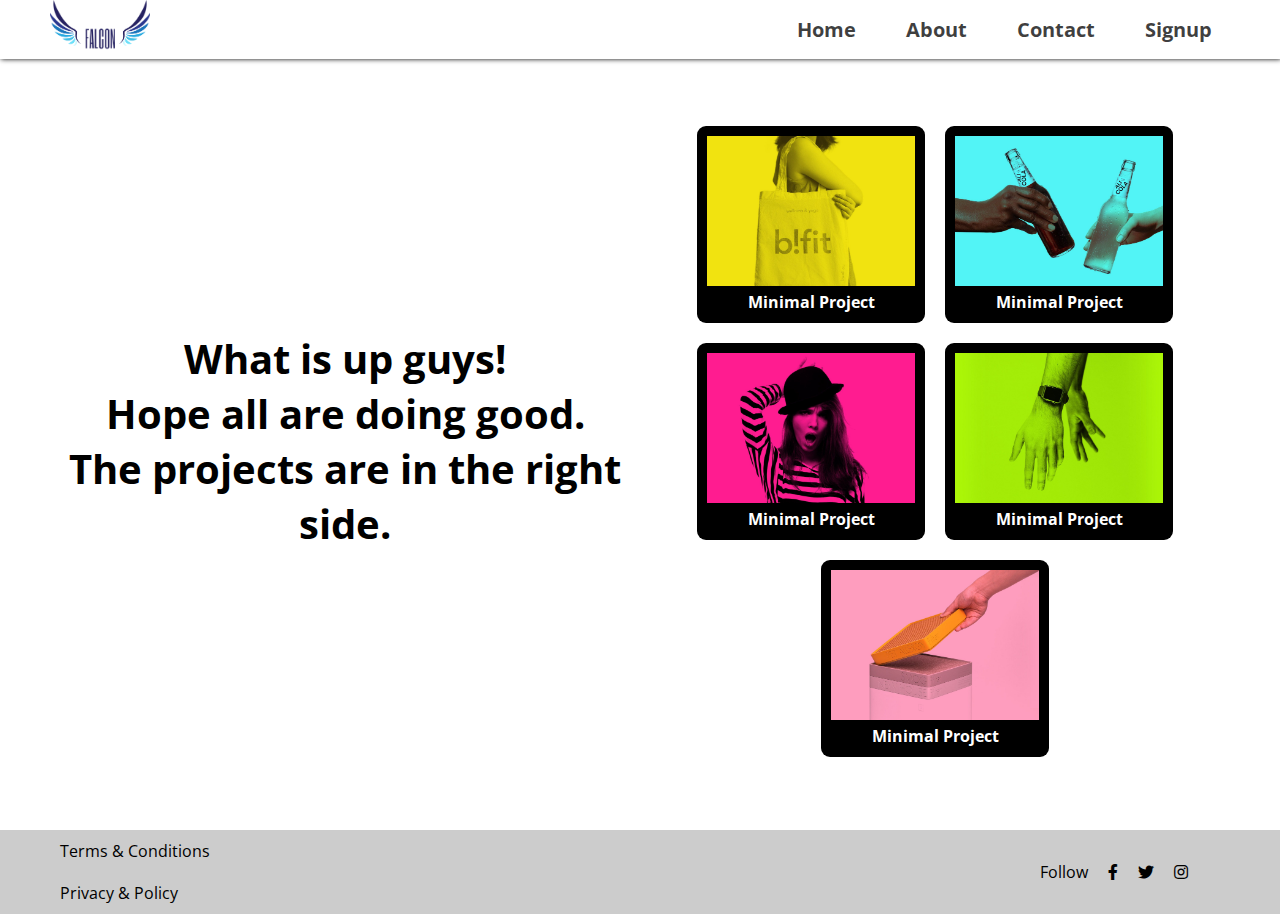
<file: index.html>
<!DOCTYPE html>
<html>
<head>
      <meta charset="utf-8">
      <title>
            Tutorial Project
      </title>
      <link rel="stylesheet" href="css/custom.css">
      <link rel="stylesheet" href="fontawesome/css/all.min.css">
      <link rel="icon" type="text/css" href="images/f_logo_RGB-Hex-Blue_512.png">

</head>
<body>

      <!--header-->
     <header>  
      <div class="container flex align-center">
            <div class="logo">
                  <a href="index.html"><img src="images/f_logo_RGB-Hex-Blue_512.png"></a>
            </div>
            <nav class="menu">
                  <ul>
                        <li><a href="index.html">Home</a></li>
                        <li><a href="about.html">About</a></li>
                        <li><a href="contact.html">Contact</a></li>
                        <li><a href="signup.html">Signup</a></li>
                  </ul>
            </nav>
      </div>
      </header>
      <!--header-->


      <!--section-->
       <section class="container margin flex">
           
            <div class="col-2-1 align">
                  <h2>What is up guys!<br>Hope all are doing good. <br>The projects are in the right side.</h2>
            </div>
           
            <div class="col-2-1">
                  <div class="heightwidth">
                  <div class="col">
                        <a href="#" class="project"><img src="images/yellow1.jpg">
                        <h4>Minimal Project</h4></a>
                  </div>
                  <div class="col">
                        <a href="#" class="project"><img src="images/skyblue2.jpg">
                        <h4>Minimal Project</h4></a>
                  </div>
                  <div class="col">
                        <a href="#"class="project"><img src="images/red3.jpg">
                        <h4>Minimal Project</h4></a>
                  </div>
                  <div class="col">
                        <a href="#"class="project"><img src="images/green4.jpg">
                        <h4>Minimal Project</h4></a>
                  </div>
                  <div class="col">
                        <a href="#"class="project"><img src="images/pink5.jpg">
                        <h4>Minimal Project</h4></a>
                  </div>
                  
                 </div> 
            </div>            
       </section>
       <!--section-->

       <!--footer-->
       <footer>
            <div class="container flex align-center">
                 <div class="col-2-1">
                      <ul class="privacy">
                           <li><a href="#">Terms & Conditions</a></li>
                           <li><a href="#">Privacy & Policy</a></li>
                      </ul>
                 </div>
                 <div class="col-2-1">
                      <ul class="social-link">
                           <li><span>Follow</span></li>
                           <li><a href="#"><i class="fab fa-facebook-f"></i></a></li>
                           <li><a href="#"><i class="fab fa-twitter"></i></a></li>
                           <li><a href="#"><i class="fab fa-instagram"></i></a></li>
                      </ul>
                 </div>
            </div>
       </footer>
       <!--footer-->

</body>
</html>
</file>
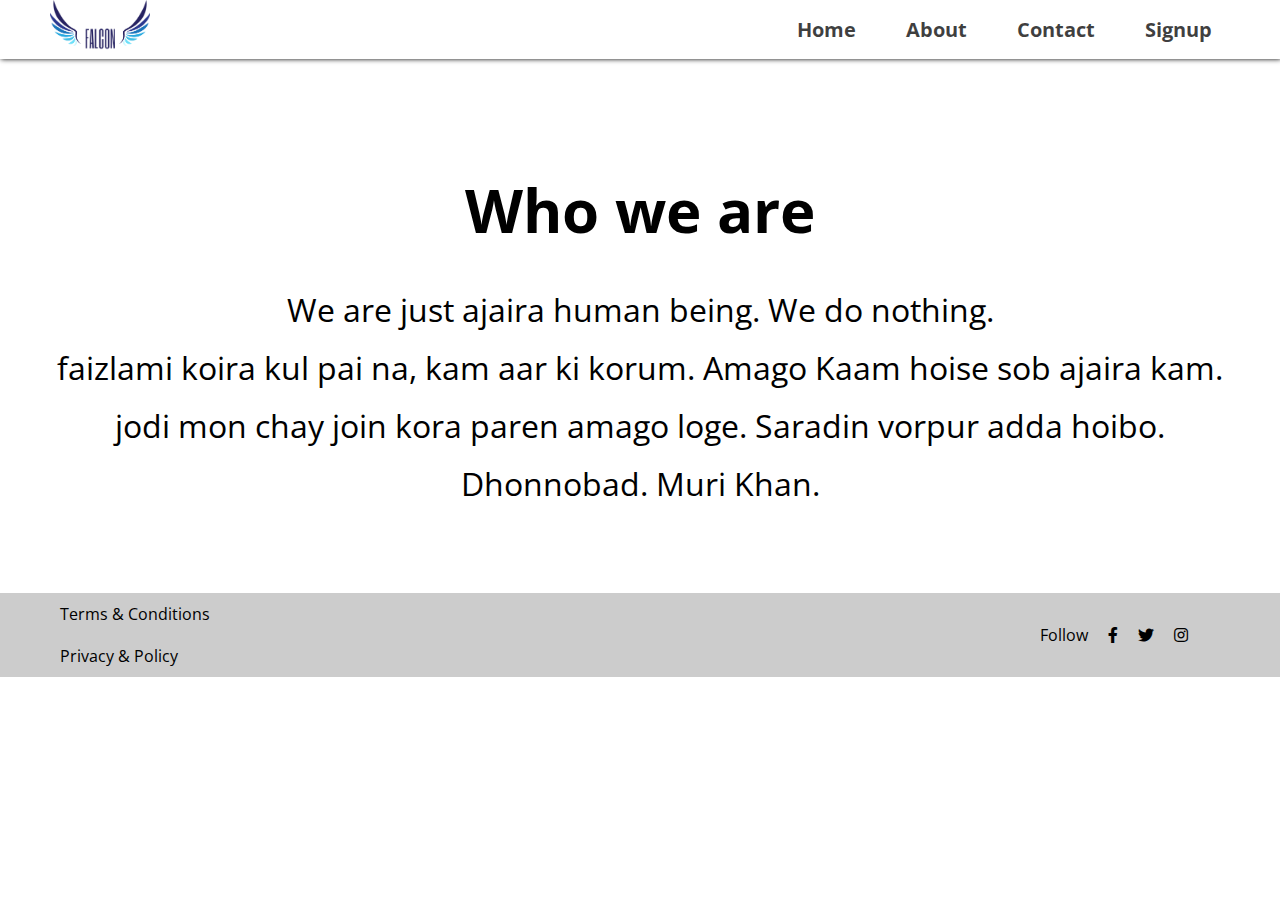
<file: about.html>
<!DOCTYPE html>
<html>
<head>
      <meta charset="utf-8">
      <title>
            Tutorial Project
      </title>
      <link rel="stylesheet" href="css/custom.css">
      <link rel="stylesheet" href="fontawesome/css/all.min.css">
      <link rel="icon" type="text/css" href="images/f_logo_RGB-Hex-Blue_512.png">

</head>
<body>

      <!--header-->
     <header>  
      <div class="container flex align-center">
            <div class="logo">
                  <a href="index.html"><img src="images/f_logo_RGB-Hex-Blue_512.png"></a>
            </div>
            <nav class="menu">
                  <ul>
                        <li><a href="index.html">Home</a></li>
                        <li><a href="about.html">About</a></li>
                        <li><a href="contact.html">Contact</a></li>
                        <li><a href="signup.html">Signup</a></li>
                  </ul>
            </nav>
      </div>
      </header>
      <!--header-->

       <section class="container">
            <div class="box">
                  <h3>Who we are</h3>
                  <p>We are just ajaira human being. We do nothing.<br>
                  faizlami koira kul pai na, kam aar ki korum. Amago Kaam hoise sob ajaira kam. <br>
                  jodi mon chay join kora paren amago loge. Saradin vorpur adda hoibo.<br>
            Dhonnobad. Muri Khan.</p>
            </div>
             
       </section>



      <!--footer-->
       <footer>
            <div class="container flex align-center">
                 <div class="col-2-1">
                      <ul class="privacy">
                           <li><a href="#">Terms & Conditions</a></li>
                           <li><a href="#">Privacy & Policy</a></li>
                      </ul>
                 </div>
                 <div class="col-2-1">
                      <ul class="social-link">
                           <li><span>Follow</span></li>
                           <li><a href="#"><i class="fab fa-facebook-f"></i></a></li>
                           <li><a href="#"><i class="fab fa-twitter"></i></a></li>
                           <li><a href="#"><i class="fab fa-instagram"></i></a></li>
                      </ul>
                 </div>
            </div>
       </footer>
       <!--footer-->

</body>
</html>
</file>
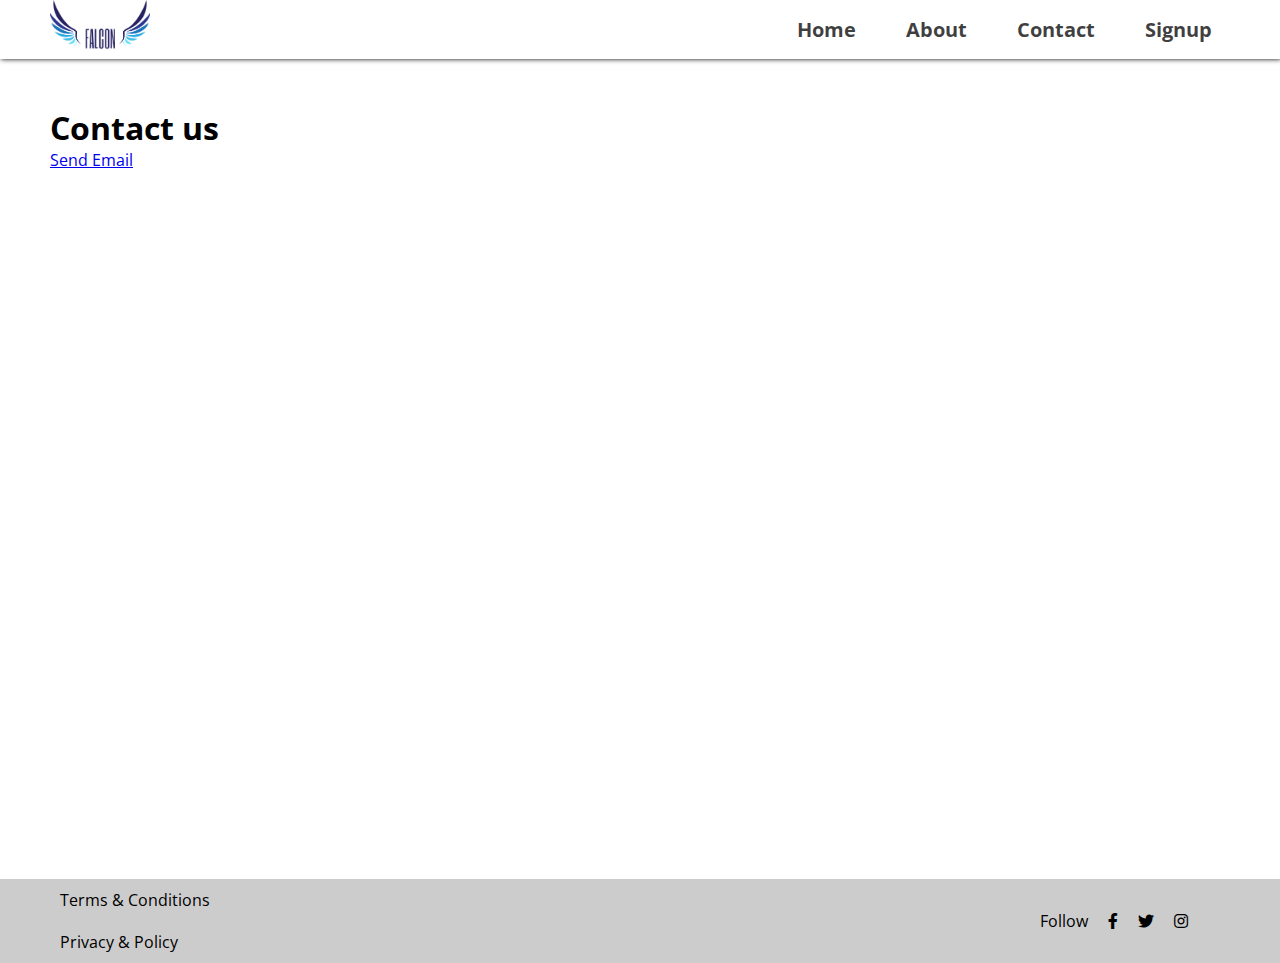
<file: contact.html>
<!DOCTYPE html>
<html>
<head>
      <meta charset="utf-8">
      <title>
            Tutorial Project
      </title>
      <link rel="stylesheet" href="css/custom.css">
      <link rel="stylesheet" href="fontawesome/css/all.min.css">
      <link rel="icon" type="text/css" href="images/f_logo_RGB-Hex-Blue_512.png">

</head>
<body>

      <!--header-->
     <header>  
      <div class="container flex align-center">
            <div class="logo">
                  <a href="index.html"><img src="images/f_logo_RGB-Hex-Blue_512.png"></a>
            </div>
            <nav class="menu">
                  <ul>
                        <li><a href="index.html">Home</a></li>
                        <li><a href="about.html">About</a></li>
                        <li><a href="contact.html">Contact</a></li>
                        <li><a href="signup.html">Signup</a></li>
                  </ul>
            </nav>
      </div>
      </header>
      <!--header-->



      <div class="container hi8">

             <h1>Contact us</h1>
             <p>
                   <a href="mailto:aiarman514@gmail.com">Send Email</a>
             </p>
            
      </div>


      <!--footer-->
       <footer>
            <div class="container flex align-center">
                 <div class="col-2-1">
                      <ul class="privacy">
                           <li><a href="#">Terms & Conditions</a></li>
                           <li><a href="#">Privacy & Policy</a></li>
                      </ul>
                 </div>
                 <div class="col-2-1">
                      <ul class="social-link">
                           <li><span>Follow</span></li>
                           <li><a href="#"><i class="fab fa-facebook-f"></i></a></li>
                           <li><a href="#"><i class="fab fa-twitter"></i></a></li>
                           <li><a href="#"><i class="fab fa-instagram"></i></a></li>
                      </ul>
                 </div>
            </div>
       </footer>
       <!--footer-->

</body>
</html>
</file>
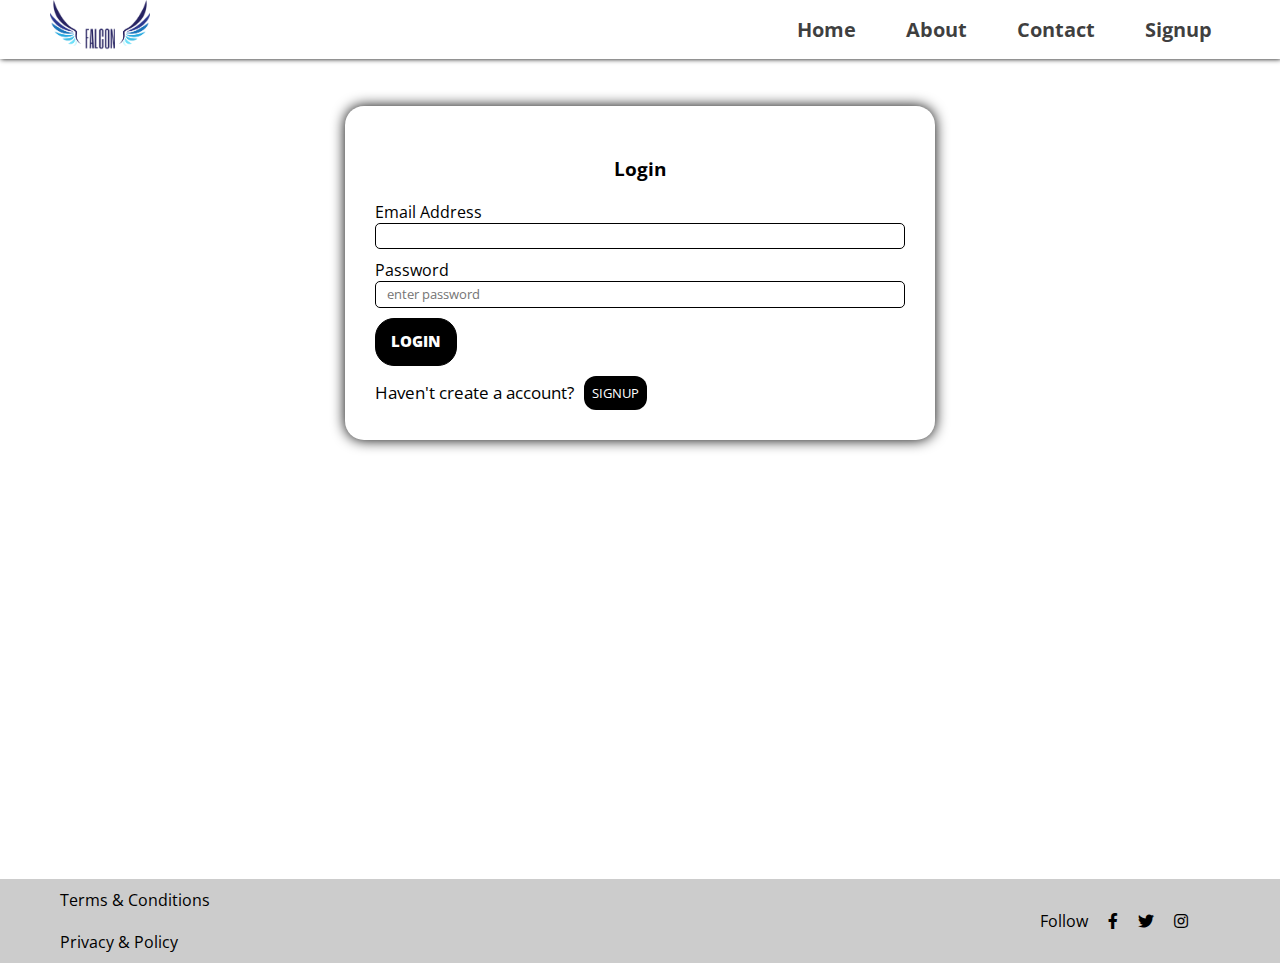
<file: login.html>
<!DOCTYPE html>
<html>
<head>
      <meta charset="utf-8">
      <title>
            Tutorial Project
      </title>
      <link rel="stylesheet" href="css/custom.css">
      <link rel="stylesheet" href="fontawesome/css/all.min.css">
      <link rel="icon" type="text/css" href="images/f_logo_RGB-Hex-Blue_512.png">

</head>
<body>

      <!--header-->
     <header>  
      <div class="container flex align-center">
            <div class="logo">
                  <a href="index.html"><img src="images/f_logo_RGB-Hex-Blue_512.png"></a>
            </div>
            <nav class="menu">
                  <ul>
                        <li><a href="index.html">Home</a></li>
                        <li><a href="about.html">About</a></li>
                        <li><a href="contact.html">Contact</a></li>
                        <li><a href="signup.html">Signup</a></li>
                  </ul>
            </nav>
      </div>
      </header>
      <!--header-->

      <section>
          <div class="container hi8">
                <div class="signup-form-selection">
                      <form class="signup">
                            <h3>Login</h3>

                            <label for="email">Email Address</label>
                            <input id="email" type="email" autocomplete="off">
                            <label for="password">Password</label>
                            <input id="password" type="name" placeholder="enter password">

                            <input type="submit" name="" value="LOGIN">

                            <p>Haven't create a account? <a href="signup.html">SIGNUP</a></p>
                      </form>
                </div>
          </div>
    </section>
    <!--section-->
     <!--footer-->
       <footer>
            <div class="container flex align-center">
                 <div class="col-2-1">
                      <ul class="privacy">
                           <li><a href="#">Terms & Conditions</a></li>
                           <li><a href="#">Privacy & Policy</a></li>
                      </ul>
                 </div>
                 <div class="col-2-1">
                      <ul class="social-link">
                           <li><span>Follow</span></li>
                           <li><a href="#"><i class="fab fa-facebook-f"></i></a></li>
                           <li><a href="#"><i class="fab fa-twitter"></i></a></li>
                           <li><a href="#"><i class="fab fa-instagram"></i></a></li>
                      </ul>
                 </div>
            </div>
       </footer>
       <!--footer-->

</body>
</html>
</file>
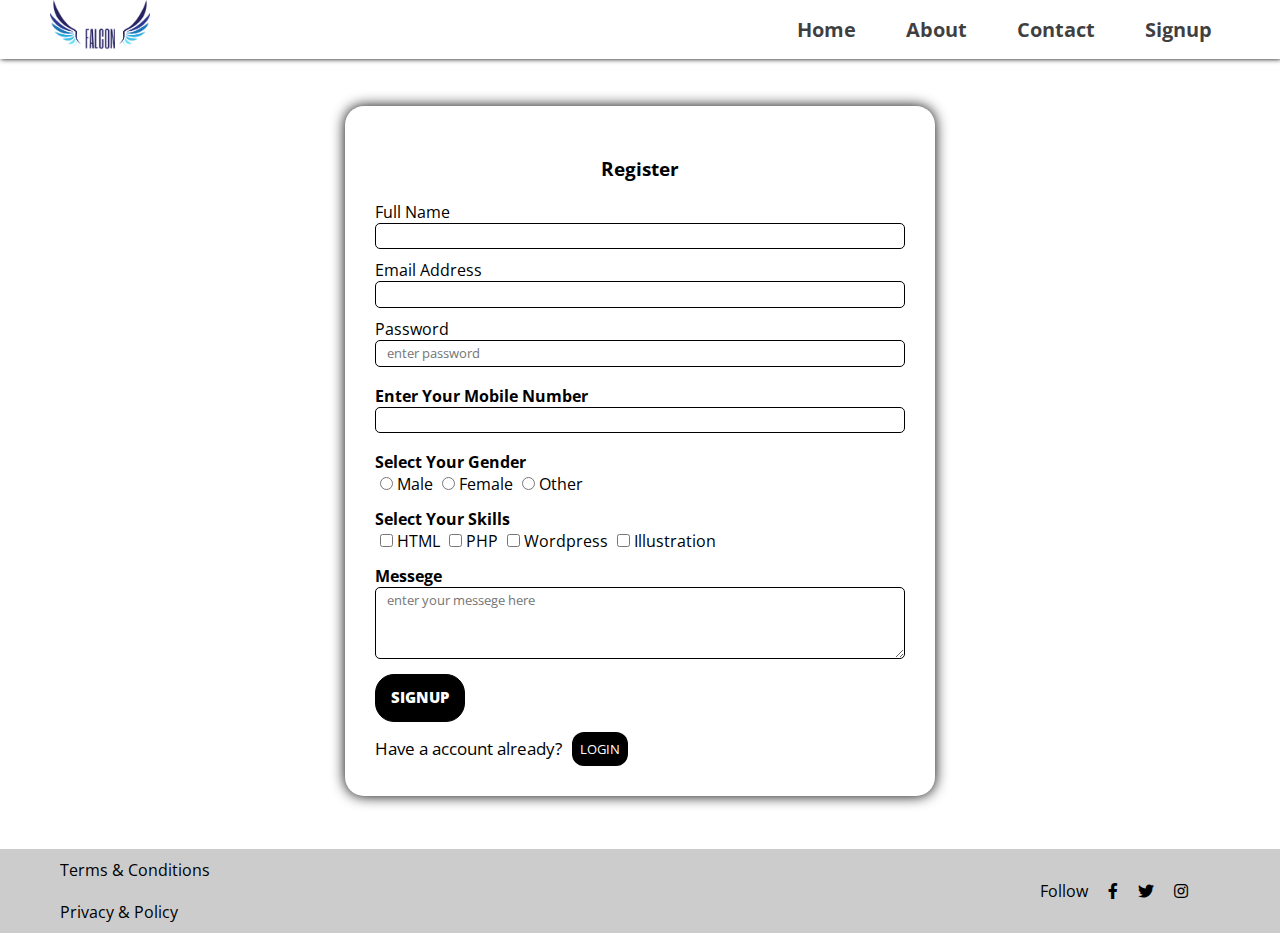
<file: signup.html>
<!DOCTYPE html>
<html>
<head>
      <meta charset="utf-8">
      <title>
            Tutorial Project
      </title>
      <link rel="stylesheet" href="css/custom.css">
      <link rel="stylesheet" href="fontawesome/css/all.min.css">
      <link rel="icon" type="text/css" href="images/f_logo_RGB-Hex-Blue_512.png">

</head>
<body>

      <!--header-->
     <header>  
      <div class="container flex align-center">
            <div class="logo">
                  <a href="index.html"><img src="images/f_logo_RGB-Hex-Blue_512.png"></a>
            </div>
            <nav class="menu">
                  <ul>
                        <li><a href="index.html">Home</a></li>
                        <li><a href="about.html">About</a></li>
                        <li><a href="contact.html">Contact</a></li>
                        <li><a href="signup.html">Signup</a></li>
                  </ul>
            </nav>
      </div>
      </header>
      <!--header-->
    <!--section-->
    <section>
          <div class="container">
                <div class="signup-form-selection">
                      <form class="signup">
                            <h3>Register</h3>

                            <label for="name">Full Name</label>
                            <input id="name" type="name" autocomplete="off">
                            <label for="email">Email Address</label>
                            <input id="email" type="email" autocomplete="off">
                            <label for="password">Password</label>
                            <input id="password" type="name" placeholder="enter password">

                            <strong>Enter Your Mobile Number</strong>
                            <input type="text" name="number">

                            <strong>Select Your Gender</strong>
                            <input id="male" type="radio" name="gender">
                            <label for="male">Male</label>
                            

                            <input id="female" type="radio" name="gender">
                            <label for="female">Female</label>
                            
                            <input id="other" type="radio" name="gender">
                            <label for="other">Other</label>

                            <strong>Select Your Skills</strong>
                            <input id="html" type="checkbox" name="skills">
                            <label for="html">HTML</label>
                            

                            <input id="phm" type="checkbox" name="skills">
                            <label for="phm">PHP</label>
                            
                            <input id="wp" type="checkbox" name="skills">
                            <label for="wp">Wordpress</label>
                            
                            <input id="ils" type="checkbox" name="skills">
                            <label for="ils">Illustration</label>
                            

                            <strong>Messege</strong>
                            <textarea rows="3" placeholder="enter your messege here"></textarea>

                            <input type="submit" name="" value="Signup">

                            <p>Have a account already? <a href="login.html">LOGIN</a></p>
                      </form>
                </div>
          </div>
    </section>
    <!--section-->

    <!--footer-->
       <footer>
            <div class="container flex align-center">
                 <div class="col-2-1">
                      <ul class="privacy">
                           <li><a href="#">Terms & Conditions</a></li>
                           <li><a href="#">Privacy & Policy</a></li>
                      </ul>
                 </div>
                 <div class="col-2-1">
                      <ul class="social-link">
                           <li><span>Follow</span></li>
                           <li><a href="#"><i class="fab fa-facebook-f"></i></a></li>
                           <li><a href="#"><i class="fab fa-twitter"></i></a></li>
                           <li><a href="#"><i class="fab fa-instagram"></i></a></li>
                      </ul>
                 </div>
            </div>
       </footer>
       <!--footer-->

</body>
</html>
</file>
<file: css/custom.css>
@import url('https://fonts.googleapis.com/css2?family=Open+Sans:wght@300;400;600;700;800&display=swap');
*{
    margin: 0;
    padding: 0;
    box-sizing: border-box;
    -webkit-box-sizing: border-box;
    -moz-box-sizing: border-box;
    font-family: 'Open Sans', sans-serif;
}
body{}
img{max-width: 100%;}
.container{
    width: calc(100% - 100px);
    margin: auto;
}
.flex{
    display: flex;
    flex-wrap: wrap;
}
.col-2-1{
    width: 50%;
    display: flex;
    flex-wrap: wrap;
    flex: 0 0 auto;
}
.align-center{
    align-items: center;
    /* margin: 36px 40px 10px 10px; */
}
.align{
    justify-content: center;
    align-items: center;
}
header{
    background-color: #ffffff;
    box-shadow: 1px 0px 5px black;
    margin-bottom: 47px;
}
header .logo{
    width: 20%;
}
header .logo a img{
    width: 100px;
}
nav{
    width: 80%;
}
nav ul{
    display: flex;
    /* text-decoration: none; */
    justify-content: flex-end;
}

nav ul li{
    /* text-decoration: none; */
    list-style: none;
    padding: 9px 6px 9px 20px;
}
nav ul li a {
    text-decoration: none;
    font-size: 20px;
    font-weight: 700;
    color: #000000bf;
    padding: 12px;
    border-radius: 10px;
}
nav ul li a:hover{
    /* color: #44c9e4; */
    background-color: #e0e0e0;
    transition-duration: 0.3s;
}

section{  }
/**************signup form*******************/

.hi8{height: 80vh;}
.signup-form-selection{
}
.signup{
             width: 50%;
             margin: auto;
             margin-top: 20px;
             flex: 0 0 auto;
             border-radius: 19px;
             background: #ffffff;
             box-shadow: 0px 0px 14px #000000, 0px 0px 14px #ffffff;
             }
.signup:hover{
             box-shadow: 0px 0px 14px #ffffff, 0px 0px 14px #000000;
}             
form{padding: 30px;/* line-height: 25px; */}
form h3{
    text-align: center;
    padding: 20px;
}
form strong{
    display: block;
    margin: 8px 0px 0px;
}
form label{
    display: inline-block;
}
form input,form textarea{
    width: 100%;
    padding: 1px 11px;
    border: 1px solid black;
    color: #000000;
    line-height: 1.7;
    margin-bottom: 10px;
    border-radius: 5px;
}

form input[type="radio"],
form input[type="checkbox"] {
    width: auto;
    margin-left: 5px;
}


form input[type="submit"]{
    display: block;
    padding: 10px 15px;
    width: auto;
    text-transform: uppercase;
    font-size: 15px;
    font-weight: 800;
    background-color: #000000;
    color: white;
    border-radius: 19px;
}
form input[type="submit"]:hover{
    opacity: 0.3s;
    /* color: #0a0a0a; */
    box-shadow: 0px 0px 7px 2px #cabebe;
}
form p{
    display: flex;
    font-size: 17px;
    font-weight: 400;
    align-items: center;
}
form p a {
    text-decoration: none;
    display: block;
    margin-left: 10px;
    width: auto;
    background-color: black;
    padding: 8px;
    font-size: 13px;
    color: white;
    border-radius: 12px;
    box-shadow: 0px 0px 4px 2px white;
}
form p a:hover{}

/*********index portfolio************/
section h2{
    text-align: center;
    font-size: 40px;
}
.col{
    width: 40%;
    background: black;
    padding: 10px;
    margin-left: 10px;
    margin-right: 10px;
    margin-top: 10px;
    margin-bottom: 10px;
    border-radius: 9px;
}
.col a{
    display: block;
    text-decoration: none;
}
.col a img{
    width: 250px;
    height: 150px;
    object-fit: cover;
}
.col a h4{
    margin: 0;
    color: white;
    text-align: center;
}
.heightwidth{
    display: flex;
    width: 100%;
    flex-wrap: wrap;
    flex: 0 0 auto;
    align-items: center;
    justify-content: center;
    padding: 10px;
}

/************about*************/
section{
    align-items: center;
    /* justify-content: center; */
}
.box{
    /* justify-content: center; */
    align-items: center;
    /* margin: auto; */
    /* height: 100vh; */
    margin-top: 110px;
}
section .box h3{
    font-size: 60px;
    text-align: center;
    margin: 30px 0px 30px 0px;
}
section .box p{
    font-size: 32px;
    line-height: 58px;
    text-align: center;
    margin-bottom: 80px;
}


/******************footer************/
footer{
    /* width: 100%; */
    background: #cccccc;
    margin-top: 53px;
}
footer ul{
    display: flex;
    flex-wrap: wrap;
    /* justify-content: flex-end; */
    list-style: none;
}
footer ul li{
    padding: 10px 10px;
}
footer ul li a {
    text-decoration: none;
    color: black;
}
footer .privacy{
    width: 50%;
    /* display: flex; */
}
footer .social-link{
    width: 70%;
    justify-content: flex-end;
    margin-left: 145px;
}
</file>
